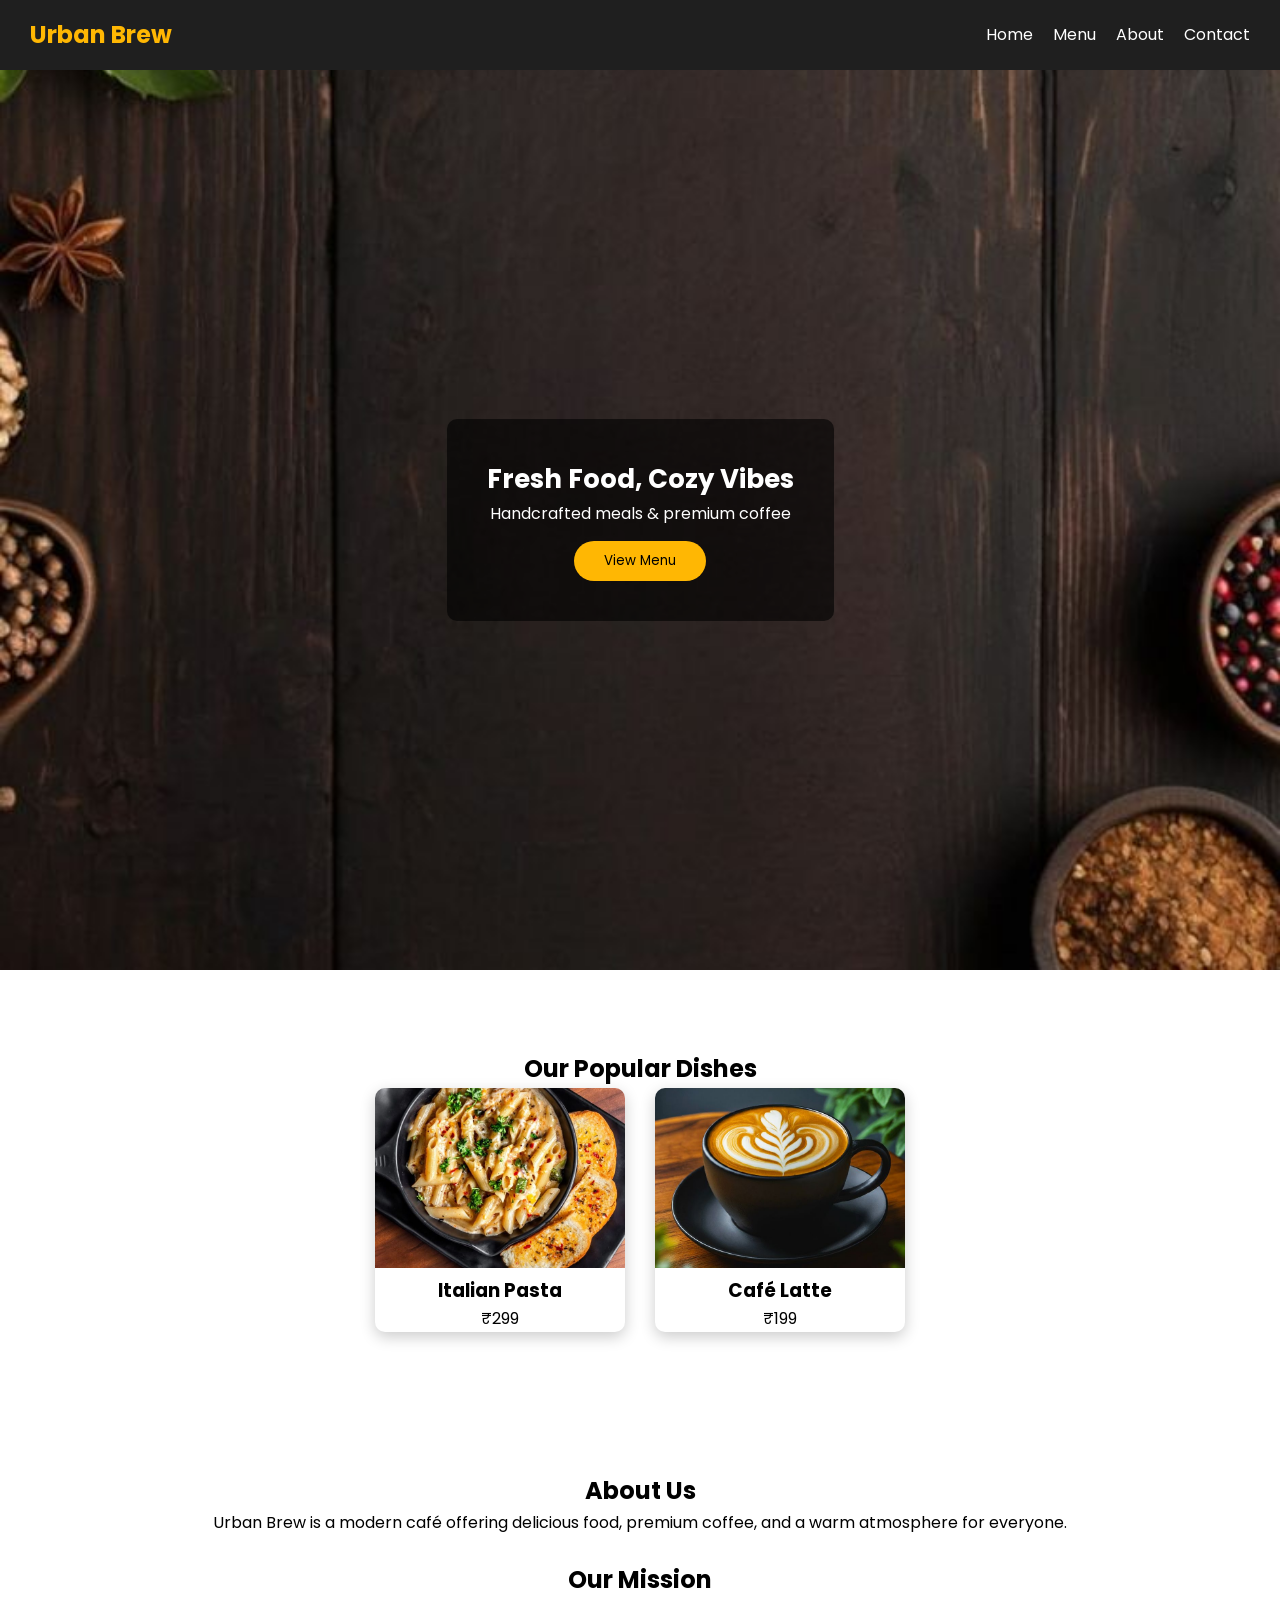
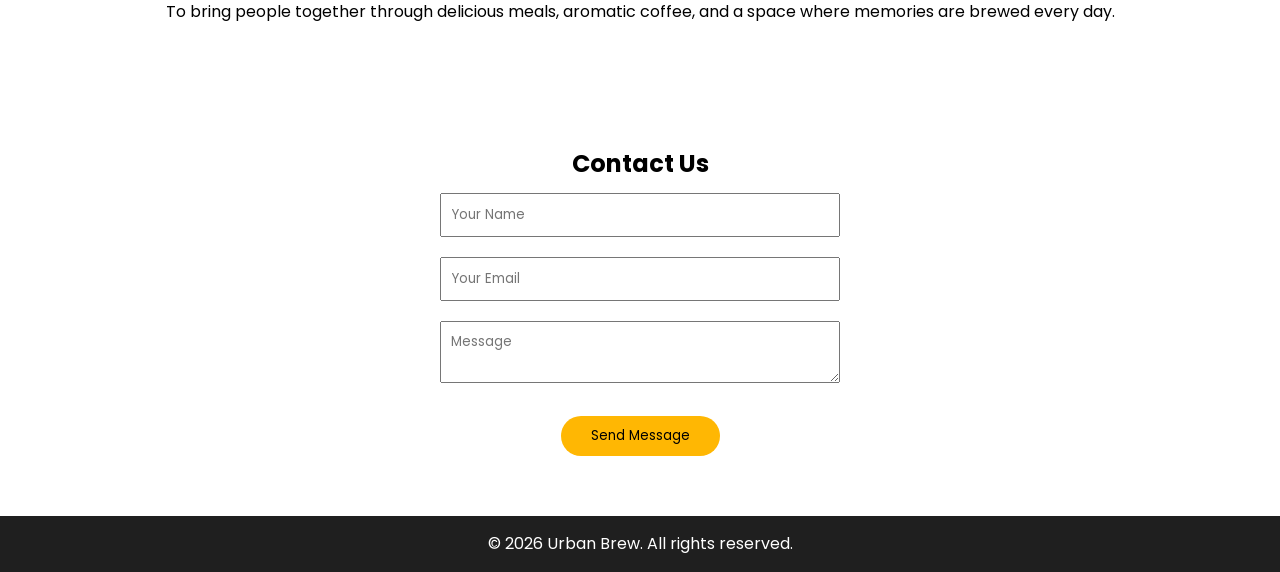
<file: index.html>
<!DOCTYPE html>
<html lang="en">
<head>
    <meta charset="UTF-8">
    <meta name="viewport" content="width=device-width, initial-scale=1.0">
    <title>Urban Brew | Restaurant & Cafe</title>
    <link rel="stylesheet" href="style.css">
</head>
<body>

<!-- NAVBAR -->
<header>
    <div class="logo">Urban Brew</div>

    <button class="nav-toggle" aria-label="Toggle Menu">
        ☰
    </button>

    <nav>
        <a href="#home">Home</a>
        <a href="menu.html">Menu</a>
        <a href="about.html">About</a>
        <a href="contact.html">Contact</a>
    </nav>
</header>

<!-- HERO -->
<section class="hero" id="home">
    <div class="hero-content">
        <h1>Fresh Food, Cozy Vibes</h1>
        <p>Handcrafted meals & premium coffee</p>
        <button onclick="window.location.href='menu.html'">View Menu</button>
    </div>
</section>

<!-- MENU -->
<section class="menu" id="menu">
    <h2>Our Popular Dishes</h2>
    <div class="menu-items">
        <div class="card">
            <img src="food1.jpg" alt="Italian Pasta">
            <h3>Italian Pasta</h3>
            <p>₹299</p>
        </div>
        <div class="card">
            <img src="coffee1.jpg" alt="Cafe Latte">
            <h3>Café Latte</h3>
            <p>₹199</p>
        </div>
    </div>
</section>

<!-- ABOUT -->
<section class="about" id="about">
    <h2>About Us</h2>
    <p>
        Urban Brew is a modern café offering delicious food,
        premium coffee, and a warm atmosphere for everyone.
    </p>
    <br>
    
    <h2>Our Mission</h2>
    <p>
        To bring people together through delicious meals, aromatic coffee,
        and a space where memories are brewed every day.
    </p>
</section>

<!-- CONTACT -->
<section class="contact" id="contact">
    <h2>Contact Us</h2>

    <form action="https://formspree.io/f/xojyjade" method="POST">
        <input type="hidden" name="_subject" value="New Cafe Website Enquiry">
        <input type="text" name="name" placeholder="Your Name" required>
        <input type="email" name="email" placeholder="Your Email" required>
        <textarea name="message" placeholder="Message" required></textarea>
        <button type="submit">Send Message</button>
    </form>
</section>

<!-- FOOTER -->
<footer>
    <p>© 2026 Urban Brew. All rights reserved.</p>
</footer>

<script src="script.js"></script>
</body>
</html>
</file>
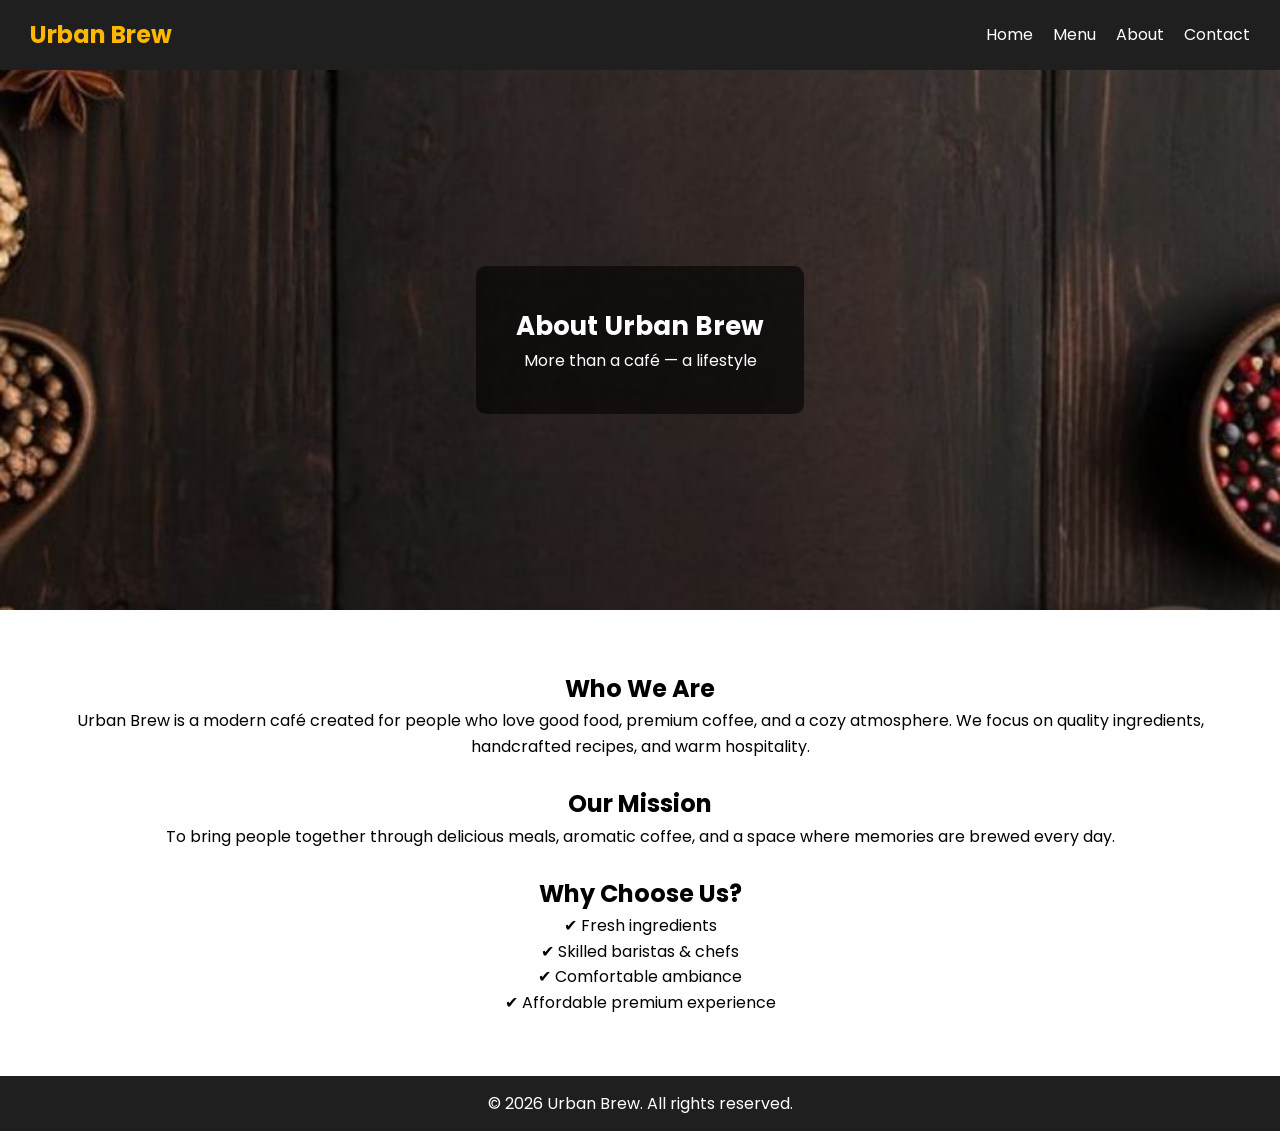
<file: about.html>
<!DOCTYPE html>
<html lang="en">
<head>
    <meta charset="UTF-8">
    <meta name="viewport" content="width=device-width, initial-scale=1.0">
    <title>Urban Brew | About Us</title>
    <link rel="stylesheet" href="style.css">
</head>
<body>

<!-- NAVBAR -->

<header>
    <div class="logo">Urban Brew</div>

    <!-- ADD THIS: Missing hamburger button -->
    <button class="nav-toggle" aria-label="Toggle Menu">
        ☰
    </button>

    <nav>
        <a href="index.html">Home</a>
        <a href="menu.html">Menu</a>
        <a href="about.html">About</a> <!-- Points to this page -->
        <a href="contact.html">Contact</a> <!-- Points to Home's contact section -->
    </nav>
</header>

<!-- HERO -->
<section class="hero" style="height:60vh;">
    <div class="hero-content">
        <h1>About Urban Brew</h1>
        <p>More than a café — a lifestyle</p>
    </div>
</section>

<!-- ABOUT CONTENT -->
<section class="about" id="about">
    <h2>Who We Are</h2>
    <p>
        Urban Brew is a modern café created for people who love good food,
        premium coffee, and a cozy atmosphere. We focus on quality ingredients,
        handcrafted recipes, and warm hospitality.
    </p>

    <br>

    <h2>Our Mission</h2>
    <p>
        To bring people together through delicious meals, aromatic coffee,
        and a space where memories are brewed every day.
    </p>

    <br>

    <h2>Why Choose Us?</h2>
    <p>
        ✔ Fresh ingredients <br>
        ✔ Skilled baristas & chefs <br>
        ✔ Comfortable ambiance <br>
        ✔ Affordable premium experience
    </p>
</section>

<!-- FOOTER -->
<footer>
    <p>© 2026 Urban Brew. All rights reserved.</p>
</footer>

<script src="script.js"></script>
</body>
</html>
</file>
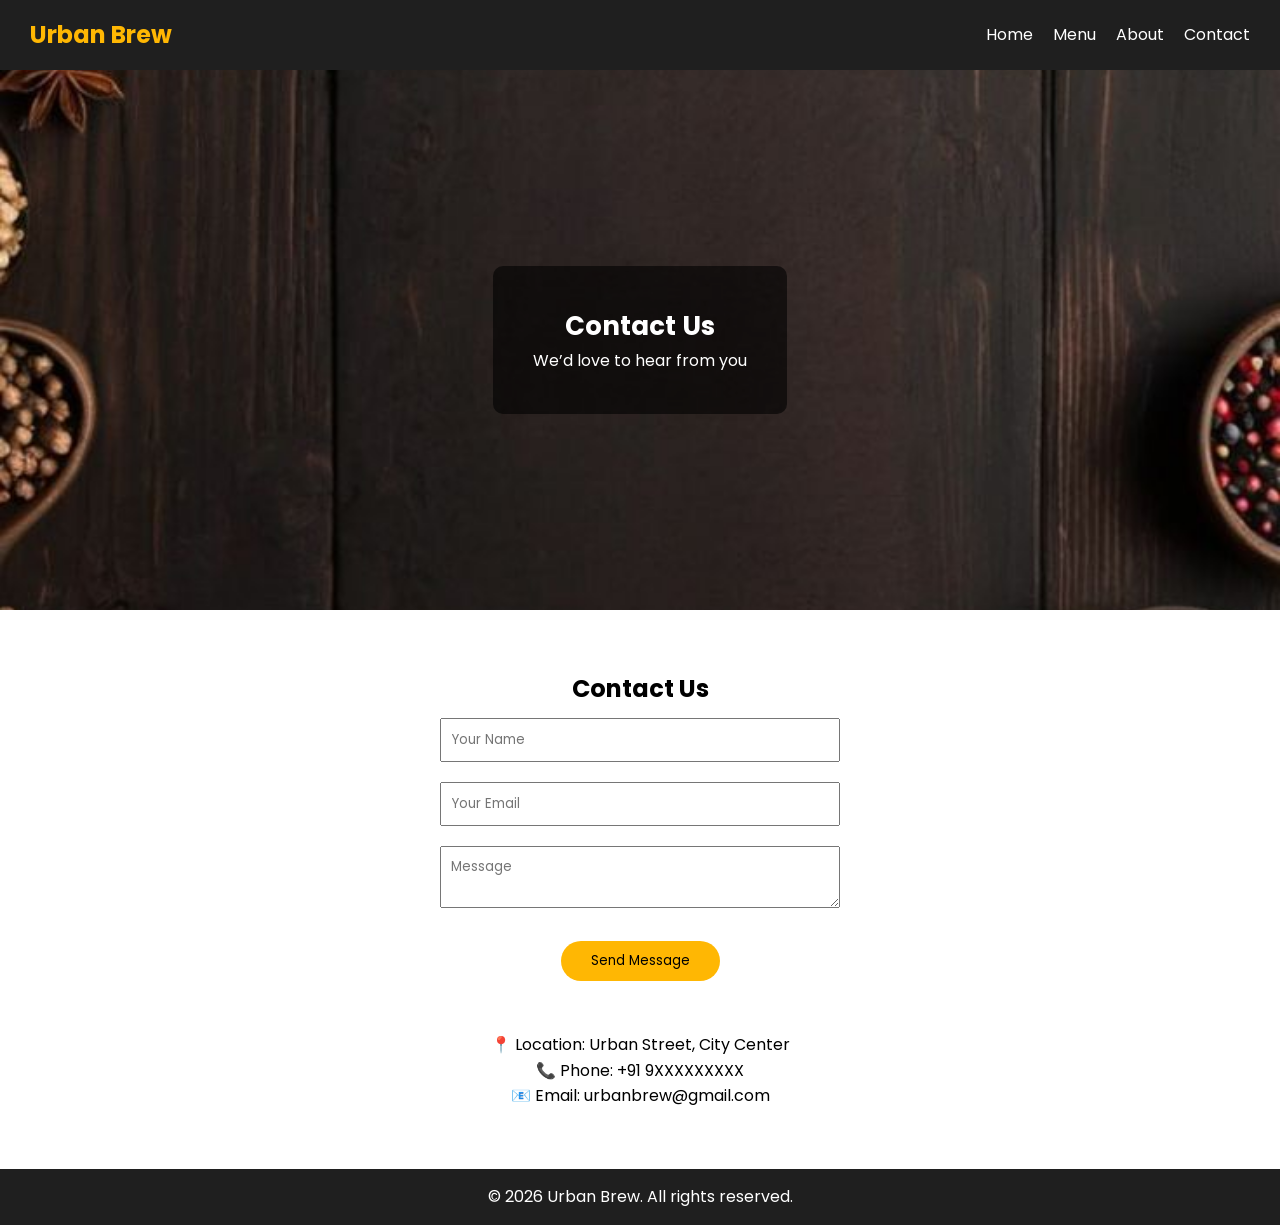
<file: contact.html>
<!doctype html>
<html lang="en">
    <head>
        <meta charset="UTF-8" />
        <meta name="viewport" content="width=device-width, initial-scale=1.0" />
        <title>Urban Brew | Contact Us</title>
        <link rel="stylesheet" href="style.css" />
    </head>
    <body>
        <!-- NAVBAR -->

        <header>
            <div class="logo">Urban Brew</div>

            <!-- ADD THIS BUTTON -->
            <button class="nav-toggle" aria-label="Toggle Menu">☰</button>

            <nav>
                <a href="index.html">Home</a>
                <a href="menu.html">Menu</a>
                <a href="about.html">About</a>
                <a href="contact.html">Contact</a>
            </nav>
        </header>

        <!-- HERO -->
        <section class="hero" style="height: 60vh">
            <div class="hero-content">
                <h1>Contact Us</h1>
                <p>We’d love to hear from you</p>
            </div>
        </section>

        <!-- CONTACT FORM -->
        
<!-- CONTACT -->
<section class="contact" id="contact">
    <h2>Contact Us</h2>

    <form action="https://formspree.io/f/xojyjade" method="POST">
        <input type="hidden" name="_subject" value="New Cafe Website Enquiry">
        <input type="text" name="name" placeholder="Your Name" required>
        <input type="email" name="email" placeholder="Your Email" required>
        <textarea name="message" placeholder="Message" required></textarea>
        <button type="submit">Send Message</button>
    </form>
    <br>
    <br>
            <p>
                📍 Location: Urban Street, City Center <br />
                📞 Phone: +91 9XXXXXXXXX <br />
                📧 Email: urbanbrew@gmail.com
            </p>
            </section>

        <!-- FOOTER -->
        <footer>
            <p>© 2026 Urban Brew. All rights reserved.</p>
        </footer>

        <script src="script.js"></script>
    </body>
</html>
</file>
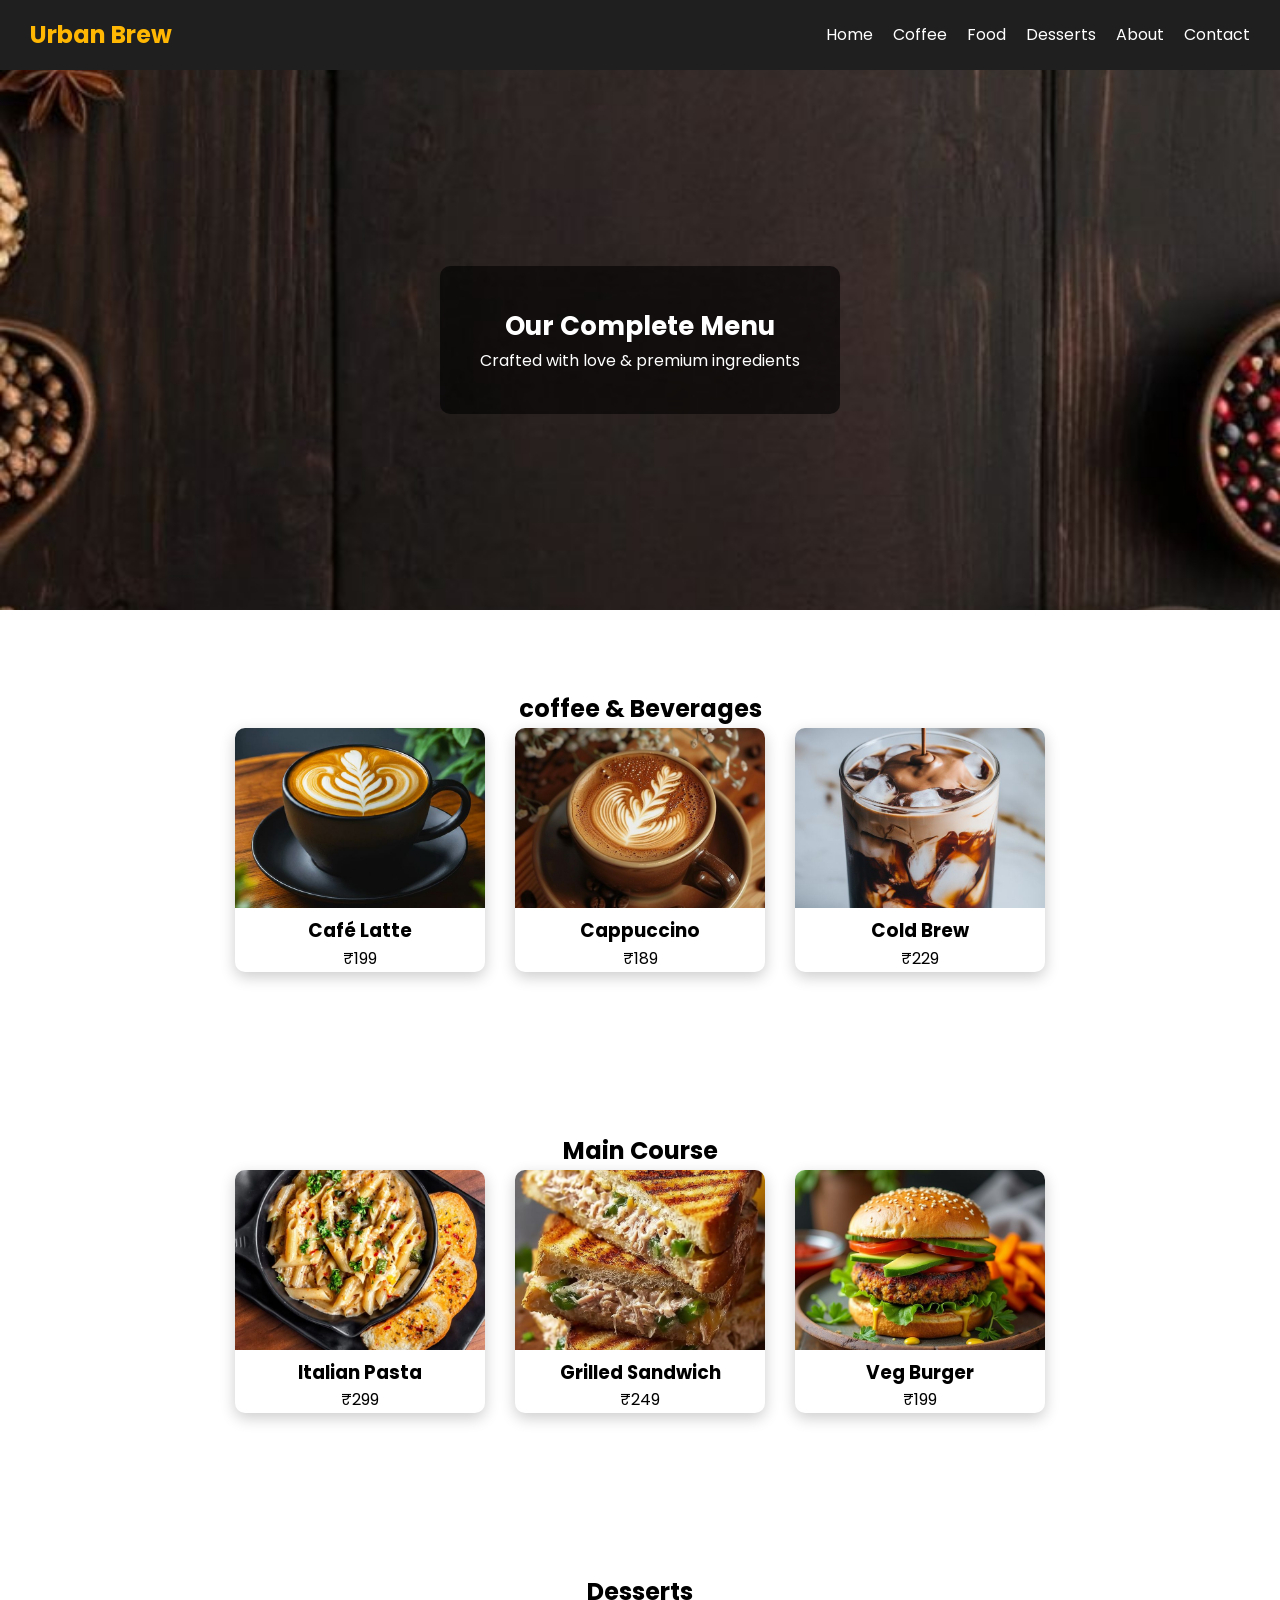
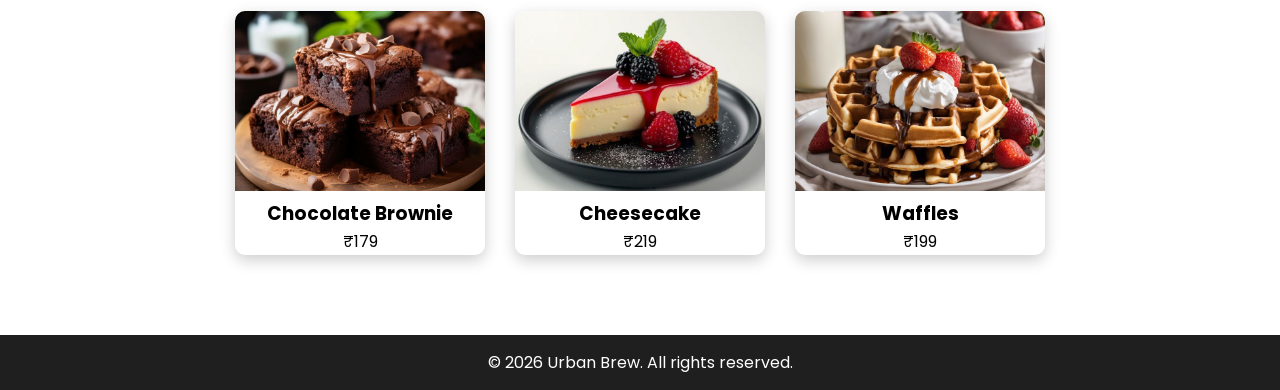
<file: menu.html>
<!DOCTYPE html>
<html lang="en">
<head>
    <meta charset="UTF-8">
    <meta name="viewport" content="width=device-width, initial-scale=1.0">
    <title>Urban Brew | Full Menu</title>
    <link rel="stylesheet" href="style.css">
</head>
<body>

<!-- NAVBAR -->
<header>
    <div class="logo">Urban Brew</div>
    
    <!-- Add this button back in! -->
    <button class="nav-toggle" aria-label="Toggle Menu">
        ☰
    </button>

    <nav>
        <a href="index.html">Home</a>
        <a href="#coffee">Coffee</a>
        <a href="#food">Food</a>
        <a href="#dessert">Desserts</a>
        <a href="about.html">About</a>
        <a href="contact.html">Contact</a>
    </nav>
</header>

<!-- HERO -->
<section class="hero" style="height: 60vh;">
    <div class="hero-content">
        <h1>Our Complete Menu</h1>
        <p>Crafted with love & premium ingredients</p>
    </div>
</section>

<!-- COFFEE MENU -->
<section class="menu" id="coffee">
    <h2>coffee & Beverages</h2>
    <div class="menu-items">
        <div class="card">
            <img src="coffee1.jpg">
            <h3>Café Latte</h3>
            <p>₹199</p>
        </div>
        <div class="card">
            <img src="coffee2.jpg">
            <h3>Cappuccino</h3>
            <p>₹189</p>
        </div>
        <div class="card">
            <img src="coffee3.jpg">
            <h3>Cold Brew</h3>
            <p>₹229</p>
        </div>
    </div>
</section>

<!-- FOOD MENU -->
<section class="menu" id="food">
    <h2>Main Course</h2>
    <div class="menu-items">
        <div class="card">
            <img src="food1.jpg">
            <h3>Italian Pasta</h3>
            <p>₹299</p>
        </div>
        <div class="card">
            <img src="food2.jpg">
            <h3>Grilled Sandwich</h3>
            <p>₹249</p>
        </div>
        <div class="card">
            <img src="food3.jpg">
            <h3>Veg Burger</h3>
            <p>₹199</p>
        </div>
    </div>
</section>

<!-- DESSERT MENU -->
<section class="menu" id="dessert">
    <h2>Desserts</h2>
    <div class="menu-items">
        <div class="card">
            <img src="dessert1.jpg">
            <h3>Chocolate Brownie</h3>
            <p>₹179</p>
        </div>
        <div class="card">
            <img src="dessert2.jpg">
            <h3>Cheesecake</h3>
            <p>₹219</p>
        </div>
        <div class="card">
            <img src="dessert3.jpg">
            <h3>Waffles</h3>
            <p>₹199</p>
        </div>
    </div>
</section>

<!-- FOOTER -->
<footer>
    <p>© 2026 Urban Brew. All rights reserved.</p>
</footer>

<script src="script.js"></script>
</body>
</html>
</file>
<file: style.css>
@import url("https://fonts.googleapis.com/css2?family=Poppins:wght@300;400;600;700&display=swap");

:root {
    --header-height: 70px;
}

* {
    margin: 0;
    padding: 0;
    box-sizing: border-box;
    font-family: "Poppins", sans-serif;
}

body {
    padding-top: var(--header-height);
    line-height: 1.6;
}

/* ===== NAVBAR ===== */
  header {
    background: linear-gradient(
        180deg,
        #1f1f1f,
        #171717);
    position: fixed;
    top: 0;
    width: 100%;
    height: var(--header-height);
    background: #1f1f1f;
    display: flex;
    justify-content: space-between;
    align-items: center;
    padding: 0 30px;
    z-index: 100;
}

.logo {
    color: #ffb703;
    font-size: 24px;
    font-weight: 700;
}

nav {
    display: flex;
    gap: 20px;
}

nav a {
    color: white;
    text-decoration: none;
    transition: 0.3s;
}

nav a:hover {
    color: #ffb703;
}

/* Hamburger button */
.nav-toggle {
    display: none;
    font-size: 22px;
    background: none;
    color: #ffb703;
    border: none;
    cursor: pointer;
}

/* ===== HERO ===== */
.hero {
    height: 100vh;
    background: url("Hero.jpg") center/cover no-repeat;
    display: flex;
    justify-content: center;
    align-items: center;
    text-align: center;
}

.hero-content {
    background: rgba(0, 0, 0, 0.6);
    padding: 40px;
    border-radius: 10px;
    color: white;
}

.hero-content h1 {
    font-size: 40px;
}

/* Buttons */
button {
    margin-top: 15px;
    padding: 10px 30px;
    border: none;
    background: #ffb703;
    border-radius: 30px;
    cursor: pointer;
    transition: 0.3s;
}

button:hover {
    background: #e09f3e;
    transform: scale(1.05);
}

/* ===== MENU ===== */
.menu {
    padding: 80px 40px;
    text-align: center;
}

.menu-items {
    display: flex;
    justify-content: center;
    align-items: center;
    gap: 30px;
    padding: 0 16px;
    flex-wrap: wrap; /* Add this to allow cards to drop to the next line */
}

.card {
    width: 250px;
    border-radius: 10px;
    overflow: hidden;
    box-shadow: 0 5px 15px rgba(0, 0, 0, 0.2);
}

.card img {
    width: 100%;
    height: 180px;
    object-fit: cover;
}

/* ===== ABOUT / CONTACT ===== */
.about,
.contact {
    padding: 60px 40px;
    text-align: center;
}

form {
    max-width: 400px;
    margin: auto;
}

form input,
form textarea {
    width: 100%;
    padding: 10px;
    margin: 10px 0;
}

/* ===== FOOTER ===== */
footer {
    background: #1f1f1f;
    color: white;
    text-align: center;
    padding: 15px;
}

/* ===== MOBILE NAVBAR ===== */

/* ===== MOBILE NAVBAR ===== */

@media (max-width: 768px) {
    .menu-items {
        flex-direction: column;
    }
    .card {
        width: 100%;
        max-width: 320px;
    }
    
    /* ADD THIS HERE (move the closing brace down) */
    nav {
        position: absolute;
        top: var(--header-height);
        right: 0;
        background: #1f1f1f;
        width: 100%;
        flex-direction: column;
        align-items: center;
        display: none;
        padding: 20px 0;
    }

    nav.active {
        display: flex;
    }

    nav a {
        padding: 12px;
        width: 100%;
        text-align: center;
    }
    
    .nav-toggle {
        display: block; /* Show hamburger button */
    }
} /* <--- THE CLOSING BRACE MUST GO HERE */

/* Extra fixes */
.hero-content h1 {
    font-size: 26px;
}
</file>
